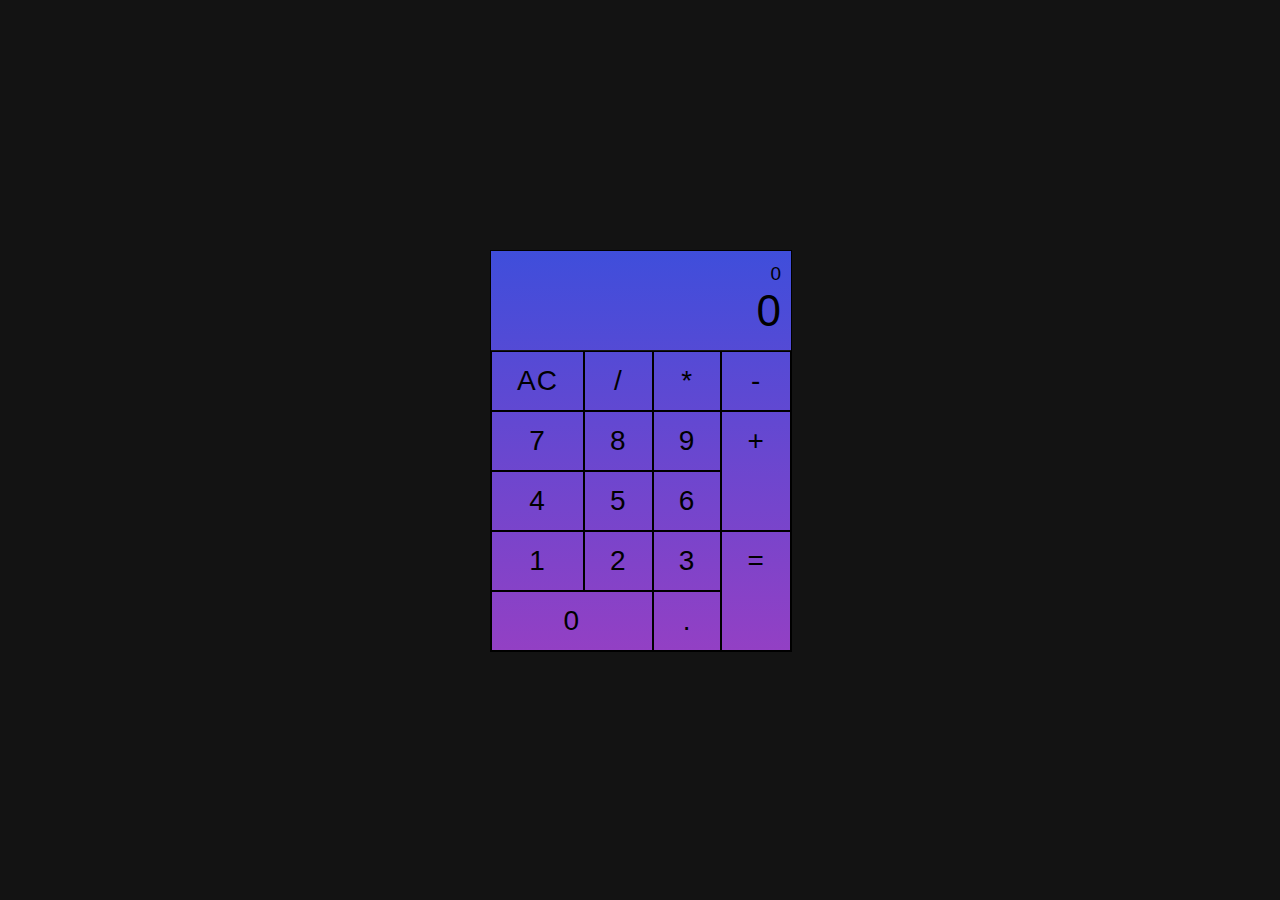
<file: index.html>
<!DOCTYPE html>
<html lang ="en">
    <head>
        <meta charset="UTF-8">
        <title>JavaScript Calculator</title>
        <link rel="stylesheet" href="styles.css">
    </head>
    <body>
        <div id="calculator_wrapper">
            <div id="display_wrapper">
                <div id="display_small">
                    0
                </div>
                <div id="display">
                    0
                </div>
            </div>

            <!-- Buttons -->
            <div id="button_wrapper">
                <div id="clear">AC</div>
                <div id="divide">/</div>
                <div id="multiply">*</div>
                <div id="subtract">-</div>
                <div id="add">+</div>
                <div id="equals">=</div>

                <!-- Numbers -->
                 <div id="zero">0</div>
                 <div id="one">1</div>
                 <div id="two">2</div>
                 <div id="three">3</div>
                 <div id="four">4</div>
                 <div id="five">5</div>
                 <div id="six">6</div>
                 <div id="seven">7</div>
                 <div id="eight">8</div>
                 <div id="nine">9</div>
                 <div id="decimal">.</div>
            </div>
        </div>
        <script src="scripts.js"></script>
    </body>

</html>
</file>
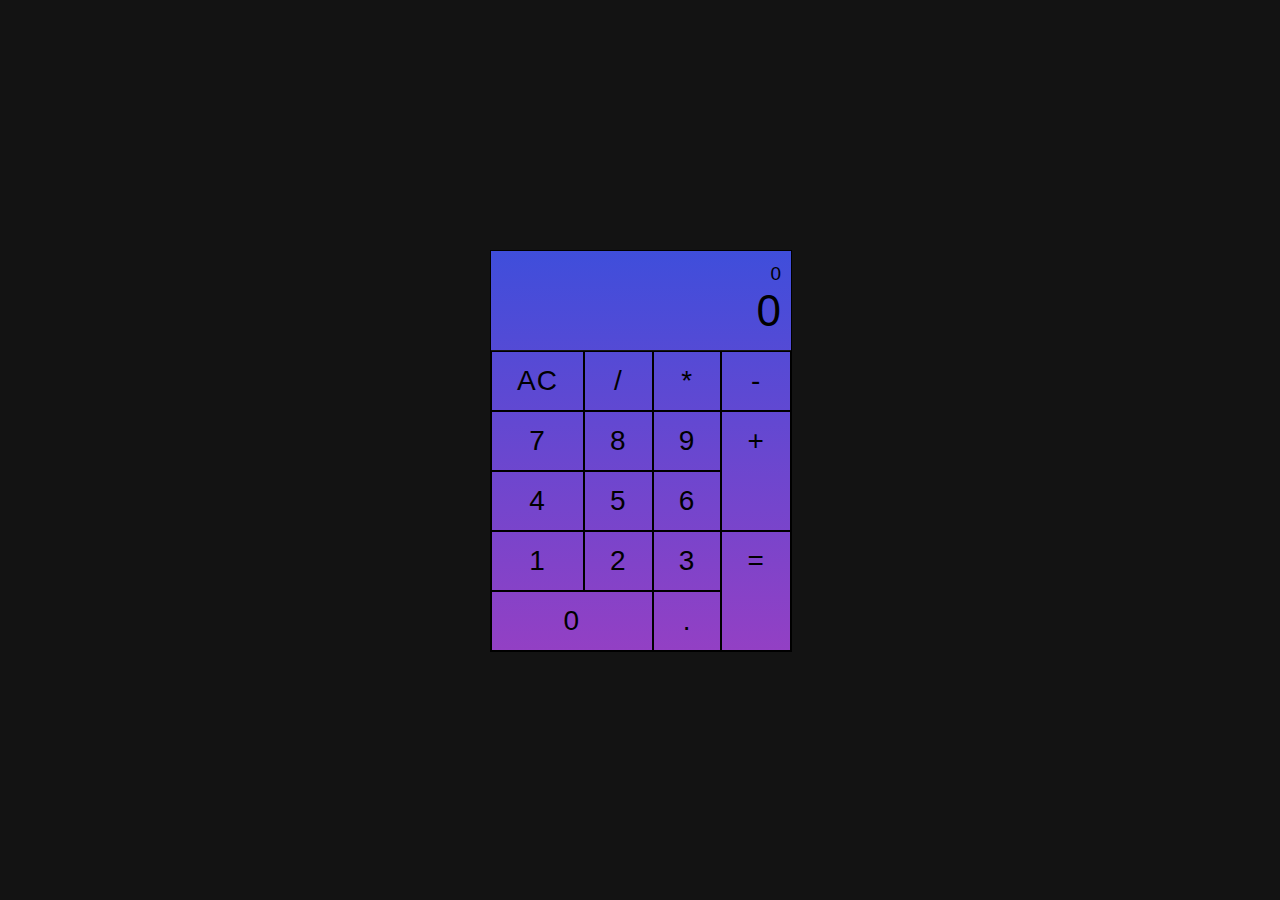
<file: main.html>
<!DOCTYPE html>
<html lang ="en">
    <head>
        <meta charset="UTF-8">
        <title>JavaScript Calculator</title>
        <link rel="stylesheet" href="styles.css">
    </head>
    <body>
        <div id="calculator_wrapper">
            <div id="display_wrapper">
                <div id="display_small">
                    0
                </div>
                <div id="display">
                    0
                </div>
            </div>

            <!-- Buttons -->
            <div id="button_wrapper">
                <div id="clear">AC</div>
                <div id="divide">/</div>
                <div id="multiply">*</div>
                <div id="subtract">-</div>
                <div id="add">+</div>
                <div id="equals">=</div>

                <!-- Numbers -->
                 <div id="zero">0</div>
                 <div id="one">1</div>
                 <div id="two">2</div>
                 <div id="three">3</div>
                 <div id="four">4</div>
                 <div id="five">5</div>
                 <div id="six">6</div>
                 <div id="seven">7</div>
                 <div id="eight">8</div>
                 <div id="nine">9</div>
                 <div id="decimal">.</div>
            </div>
        </div>
        <script src="scripts.js"></script>
    </body>
</html>
</file>
<file: styles.css>
body{
    text-align: left;
    font-size: 19px;
    font-family: 'Gill Sans', 'Gill Sans MT', Calibri, 'Trebuchet MS', sans-serif;
    letter-spacing: 1px;
    line-height: 27px;
    margin:0;
    background:#131313;
    background-attachment: fixed;
}

#calculator_wrapper{
    position: absolute;
    width: 300px;
    height: 400px;
    top: calc(50vh - 200px);
    left: calc(50vw - 150px);
    border: 1px solid #000;
    background: linear-gradient(to top, rgb(147, 64, 196), rgb(63, 78, 219));
}

#display_wrapper{
    text-align:right;
    padding: 9px;
}

#display{
    font-size: 44px;
    margin-top: 10px;
}

#clear{grid-area: clear;}
#divide{grid-area: divide;}
#multiply{grid-area: multiply;}
#subtract{grid-area: subtract;}
#add{grid-area: add;}
#equals{grid-area: equals;}
#zero{grid-area: zero;}
#one{grid-area: one;}
#two{grid-area: two;}
#three{grid-area: three;}
#four{grid-area: four;}
#five{grid-area: five;}
#six{grid-area: six;}
#seven{grid-area: seven;}
#eight{grid-area: eight;}
#nine{grid-area: nine;}
#decimal{grid-area: decimal;}

#button_wrapper{
    display: grid;
    grid-template-areas: 'clear divide multiply subtract'
    'seven eight nine add'
    'four five six add'
    'one two three equals'
    'zero zero decimal equals';
    height: 300px;
    margin-top: 17px;
    border-top: 1px solid #141414;
}

#button_wrapper > div{
    border: 1px solid;
    padding: 15px 0;
    text-align: center;
    font-size: 28px;
    cursor: pointer;
    transition: .4s;
}

#button_wrapper > div:hover{
    background: linear-gradient(to top, rgb(131, 31, 167), rgb(44, 59, 172));
}
</file>
